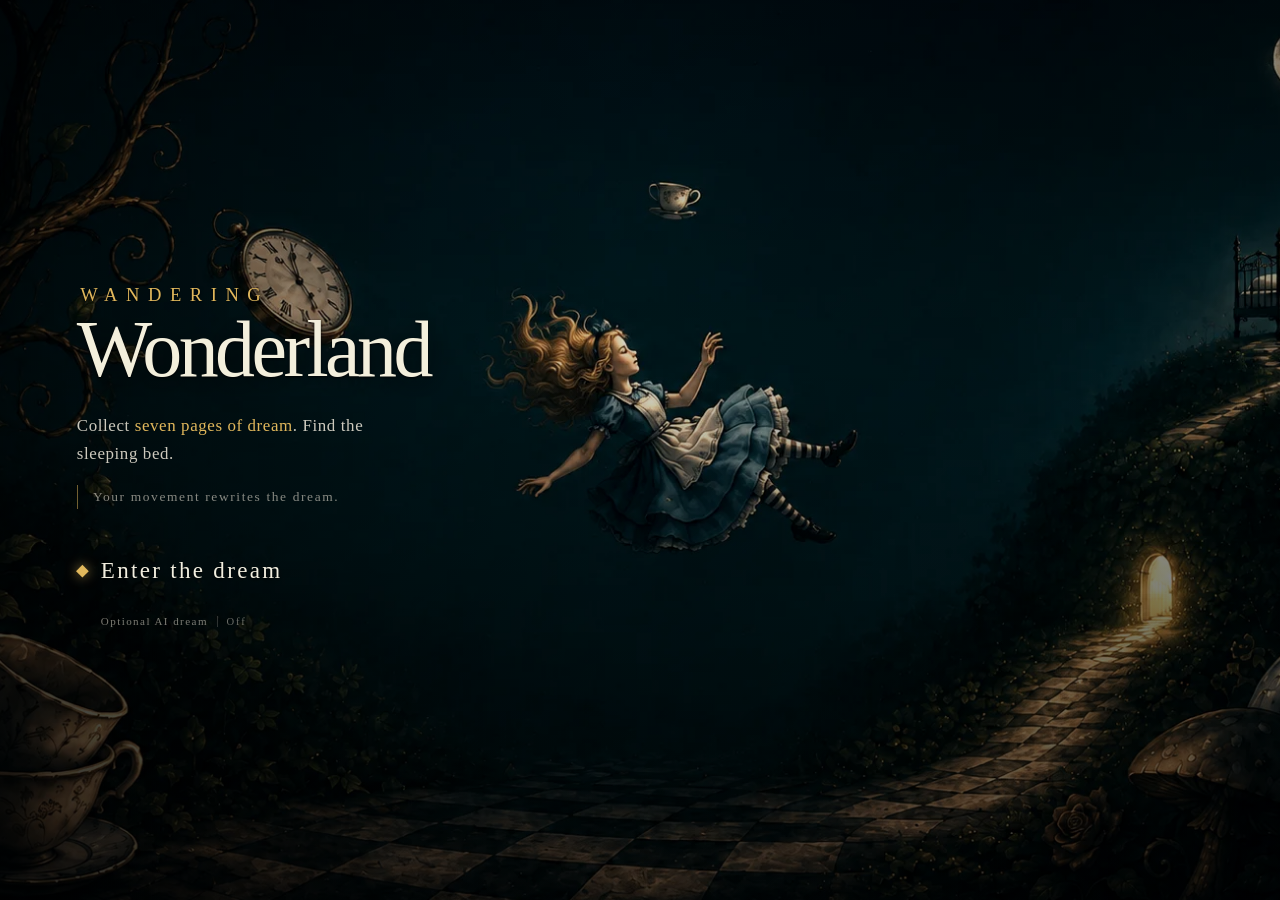
<file: index.html>
<!DOCTYPE html>
<html lang="en">
<head>
  <meta charset="UTF-8">
  <meta name="viewport" content="width=device-width, initial-scale=1.0">
  <meta http-equiv="refresh" content="0; url=./wonderland.html">
  <title>Entering Wandering Wonderland</title>
  <script>
    location.replace('./wonderland.html' + location.search + location.hash);
  </script>
</head>
<body>
  <p><a href="./wonderland.html">Enter Wandering Wonderland</a></p>
</body>
</html>
</file>
